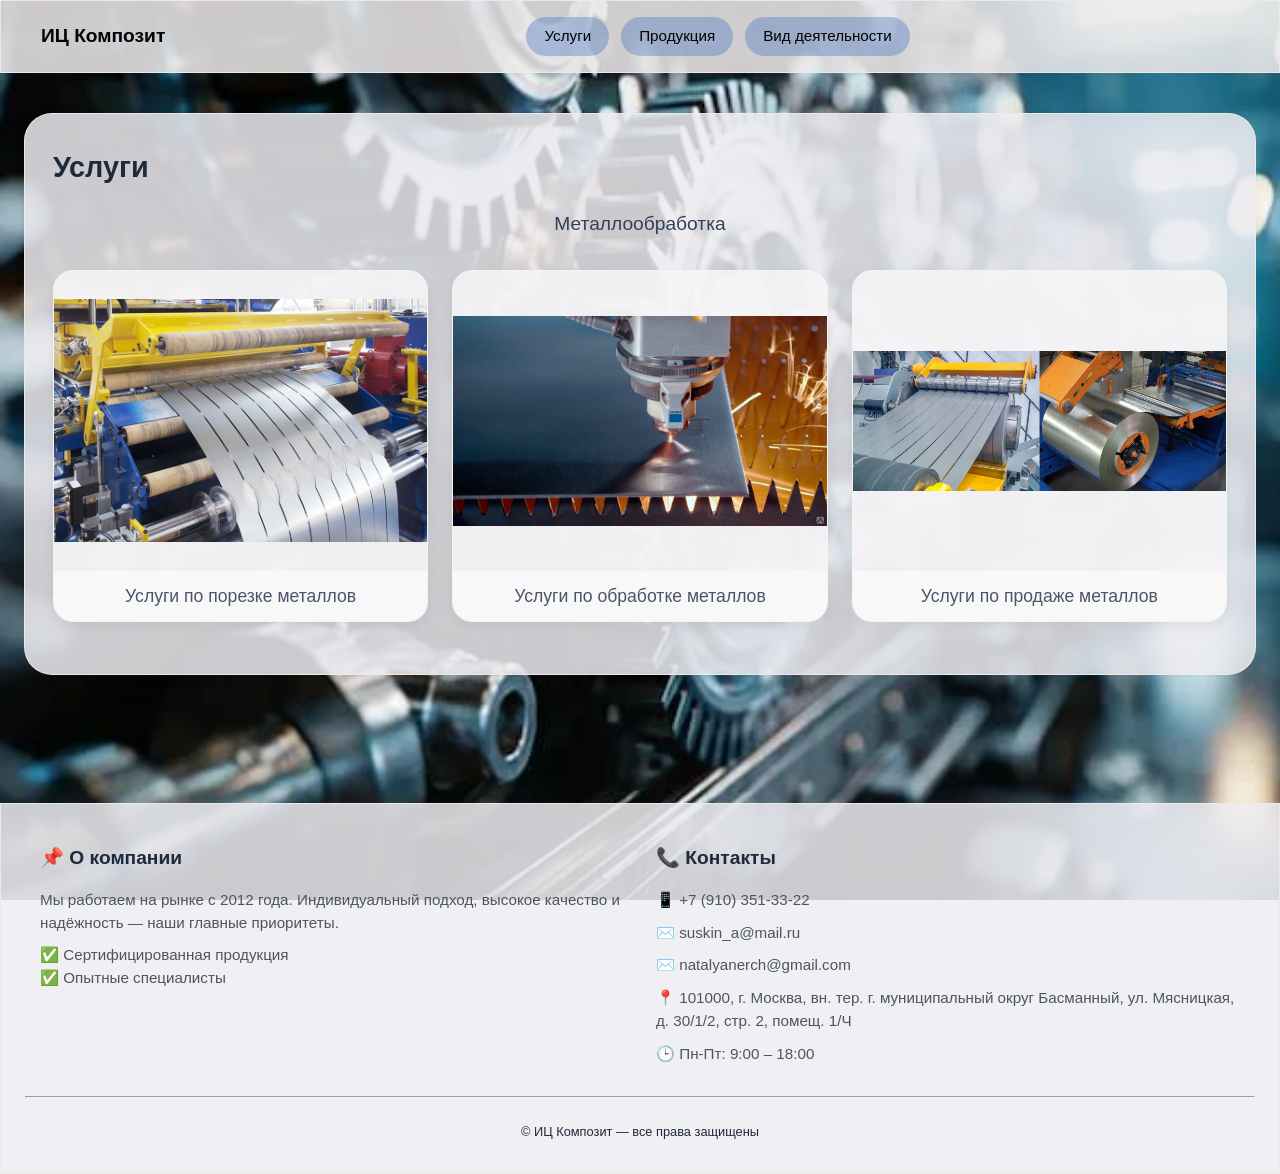
<file: index.html>
<!DOCTYPE html>
<html lang="ru">
<head>
    <meta charset="UTF-8">
    <meta name="viewport" content="width=device-width, initial-scale=1.0, user-scalable=yes">
    <title>ИЦ Композит | Официальный сайт</title>
    <link rel="stylesheet" href="css/style.css">
    <link rel="canonical" href="https://ицкомпозит.рф" />
</head>
<body>

<!-- Боковое меню полностью удалено -->

<div class="main-content" id="mainContent">
    <!-- Верхняя панель с кнопками -->
    <div class="top-bar">
        <div class="logo-area">ИЦ Композит</div>
        <nav class="nav-links">
            <a href="#" data-page="services" class="nav-btn">Услуги</a>
            <a href="#" data-page="products" class="nav-btn">Продукция</a>
            <a href="#" data-page="activity" class="nav-btn">Вид деятельности</a>
        </nav>
    </div>

    <!-- Контент загружается сюда динамически -->
    <div class="container" id="pageContent">
        <div style="text-align: center; padding: 50px;">Загрузка...</div>
    </div>

    <div class="footer-info">
        <div class="footer-grid">
            <div class="footer-col">
                <h3>📌 О компании</h3>
                <p>Мы работаем на рынке с 2012 года. Индивидуальный подход, высокое качество и надёжность — наши главные приоритеты.</p>
                <p>✅ Сертифицированная продукция<br>✅ Опытные специалисты</p>
            </div>
            <div class="footer-col">
                <h3>📞 Контакты</h3>
                <p>📱 +7 (910) 351-33-22</p>
                <p>✉️ suskin_a@mail.ru</p>
                <p>✉️ natalyanerch@gmail.com</p>
                <p>📍 101000, г. Москва, вн. тер. г. муниципальный округ Басманный, ул. Мясницкая, д. 30/1/2, стр. 2, помещ. 1/Ч</p>
                <p>🕒 Пн-Пт: 9:00 – 18:00</p>
            </div>
        </div>
        <hr>
        <p style="text-align: center; margin-top: 24px; font-size: 0.8rem;">© ИЦ Композит — все права защищены</p>
    </div>
</div>

<script src="js/script.js"></script>
</body>
</html>
</file>
<file: css/style.css>
* {
    margin: 0;
    padding: 0;
    box-sizing: border-box;
}

body {
    font-family: 'Segoe UI', Tahoma, Geneva, Verdana, sans-serif;
    background-image: url('../images/window.jfif');
    background-size: cover;
    background-position: center;
    background-attachment: fixed;
    color: #1e293b;
    line-height: 1.5;
}

/* --- Боковое меню (бургер) --- */
.overlay {
    position: fixed;
    top: 0;
    left: 0;
    width: 100%;
    height: 100%;
    background-color: rgba(0, 0, 0, 0.5);
    z-index: 998;
    opacity: 0;
    visibility: hidden;
    transition: all 0.3s ease;
}

.overlay.active {
    opacity: 1;
    visibility: visible;
}

.side-menu {
    position: fixed;
    top: 0;
    left: -280px;
    width: 280px;
    height: 100%;
    box-shadow: 2px 0 12px rgba(0, 0, 0, 0.1);
    z-index: 999;
    transition: left 0.3s ease;
    display: flex;
    flex-direction: column;
    padding: 20px 0;
}

.side-menu.open {
    left: 0;
}

.menu-header {
    padding: 20px;
    border-bottom: 1px solid #e9ecef;
    margin-bottom: 16px;
}

.menu-header h3 {
    font-size: 1.3rem;
    color: #2c3e50;
}

.menu-nav {
    display: flex;
    flex-direction: column;
    gap: 8px;
    padding: 0 16px;
}

.menu-nav a {
    background: none;
    border: none;
    text-align: left;
    padding: 12px 16px;
    font-size: 1rem;
    font-weight: 500;
    color: #2c3e50;
    border-radius: 12px;
    cursor: pointer;
    transition: all 0.2s ease;
    font-family: inherit;
    text-decoration: none;
    display: block;
}

.menu-nav a:hover {
    background-color: #e9ecef;
    transform: translateX(4px);
}

.close-menu-btn {
    margin-top: auto;
    margin-bottom: 30px;
    background-color: #f1f3f5;
    border: none;
    padding: 12px;
    border-radius: 30px;
    font-weight: 600;
    cursor: pointer;
    transition: 0.2s;
    margin-left: 16px;
    margin-right: 16px;
}

.close-menu-btn:hover {
    background-color: #dee2e6;
}

/* --- Основной контент --- */
.main-content {
    transition: filter 0.2s ease;
    min-height: 100vh;
    display: flex;
    flex-direction: column;
}

.main-content.blur {
    filter: blur(3px);
    pointer-events: none;
    user-select: none;
}

/* Шапка с бургером */
.top-bar {
    padding: 16px 24px;
    box-shadow: 0 1px 4px rgba(0, 0, 0, 0.05);
    display: flex;
    align-items: center;
    border-bottom: 1px solid #eef2f6;
}

.burger-btn {
    background: none;
    border: none;
    cursor: pointer;
    padding: 8px;
    border-radius: 8px;
    transition: background 0.2s;
    display: flex;
    flex-direction: column;
    gap: 6px;
    width: 36px;
}

.burger-btn:hover {
    background-color: #f1f3f5;
}

.burger-btn span {
    display: block;
    width: 24px;
    height: 2.5px;
    background-color: #2c3e50;
    border-radius: 4px;
    transition: 0.2s;
}

.logo-area {
    margin-left: 16px;
    font-weight: 600;
    font-size: 1.2rem;
    color: #2c3e50;
}

/* Контентная область */
.container {
    max-width: 1600px;
    margin: 0 auto;
    padding: 40px 24px;
    flex: 1;
    width: 100%;
}

/* Блок для динамического контента */
.dynamic-section {
    border-radius: 28px;
    padding: 32px 28px;
    margin-bottom: 48px;
    box-shadow: 0 4px 20px rgba(0, 0, 0, 0.02), 0 1px 2px rgba(0, 0, 0, 0.03);
    border: 1px solid #ebf3ef;
}

.page-title {
    font-size: 1.8rem;
    font-weight: 600;
    margin-bottom: 20px;
    color: #1e2a3a;
}

.editable-text {
    margin: 20px 0;
    font-size: 1.2rem;
    color: #334155;
    text-align: center;
    line-height: 1.6;
}

/* Галерея с картинками */
.image-gallery {
    display: flex;
    flex-wrap: wrap;
    gap: 24px;
    margin: 30px 0 20px;
}

/* Карточка с изображением */
.image-card {
    flex: 1 1 300px;
    border-radius: 20px;
    overflow: hidden;
    box-shadow: 0 4px 12px rgba(0, 0, 0, 0.05);
    border: 1px solid #f0f6f2;
    display: flex;
    flex-direction: column;
}

.image-card img {
    width: 100%;
    height: 300px;
    display: block;
    object-fit: contain;
}

.image-card .caption {
    padding: 12px 16px;
    font-size: 1.1rem;
    color: #4a5568;
    text-align: center;
}

/* Нижняя часть: о компании и контакты */
.footer-info {
    border-top: 1px solid #e9ecef;
    padding: 40px 24px 32px;
    margin-top: 40px;
}

.footer-grid {
    max-width: 1200px;
    margin: 0 auto;
    display: flex;
    flex-wrap: wrap;
    justify-content: space-between;
    gap: 32px;
}

.footer-col {
    flex: 1;
    min-width: 200px;
}

.footer-col h3 {
    font-size: 1.2rem;
    margin-bottom: 16px;
    color: #1e293b;
}

.footer-col p, .footer-col a {
    color: #4b5563;
    text-decoration: none;
    display: block;
    margin-bottom: 10px;
    font-size: 0.95rem;
}

.footer-col a:hover {
    color: #2c3e50;
    text-decoration: underline;
}

hr {
    margin: 20px 0 0;
    border-color: #eef2f6;
}

/* Адаптация для мобильных устройств */
@media (max-width: 680px) {
    .container {
        padding: 24px 16px;
    }
    .footer-grid {
        flex-direction: column;
        gap: 24px;
    }
    .dynamic-section {
        padding: 24px 20px;
    }
    .page-title {
        font-size: 1.5rem;
    }
    .image-card {
        flex: 1 1 100%;
    }
}

/* ===== Стили для карточек продукции ===== */
.products-grid {
    display: flex;
    flex-wrap: wrap;
    gap: 30px;
    margin: 40px 0;
    justify-content: center;
}

.product-card {
    flex: 1 1 300px;
    min-width: 280px;
    border-radius: 24px;
    padding: 28px 24px;
    box-shadow: 0 8px 24px rgba(0, 0, 0, 0.08);
    transition: transform 0.3s ease, box-shadow 0.3s ease;
    border: 1px solid #eef2f6;
}

.product-card:hover {
    transform: translateY(-5px);
    box-shadow: 0 16px 32px rgba(0, 0, 0, 0.12);
}

.product-icon {
    font-size: 48px;
    margin-bottom: 16px;
    text-align: center;
}

.product-title {
    font-size: 1.35rem;
    font-weight: 700;
    color: #1e2a3a;
    margin-bottom: 12px;
    text-align: center;
    border-bottom: 2px solid #e9ecef;
    padding-bottom: 12px;
}

.product-description {
    font-size: 0.95rem;
    color: #2c3e50;
    margin-bottom: 20px;
    text-align: center;
    font-weight: 500;
    padding: 10px 12px;
    border-radius: 12px;
}

.product-features {
    list-style: none;
    padding: 0;
    margin: 0;
}

.product-features li {
    padding: 10px 0;
    border-bottom: 1px solid #eef2f6;
    font-size: 0.95rem;
    color: #4a5568;
    display: flex;
    align-items: center;
    gap: 8px;
}

.product-features li:last-child {
    border-bottom: none;
}

.product-features li strong {
    color: #1e2a3a;
    font-weight: 600;
}

/* Адаптация для мобильных */
@media (max-width: 768px) {
    .products-grid {
        gap: 20px;
    }
    
    .product-card {
        padding: 20px 16px;
    }
    
    .product-title {
        font-size: 1.2rem;
    }
    
    .product-features li {
        font-size: 0.85rem;
        padding: 8px 0;
    }
}

/* ===== ПРОЗРАЧНЫЕ ОКНА ===== */
.dynamic-section,
.product-card,
.top-bar,
.footer-info {
    background: rgba(238, 237, 241, 0.85) !important;
    border: 1px solid rgba(240, 234, 234, 0.94) !important;
}

.side-menu {
    background: rgba(251, 252, 251, 0.94) !important;
}

.image-card {
    background: rgba(247, 246, 247, 0.85) !important;
}

.image-card .caption {
    background: rgba(250, 250, 251, 0.85) !important;
}

.product-description {
    background-color: rgba(81, 6, 244, 0.12) !important;
}

/* ===== НОВАЯ ВЕРХНЯЯ ПАНЕЛЬ С КНОПКАМИ ===== */
.top-bar {
    display: flex;
    justify-content: space-between;
    align-items: center;
    flex-wrap: wrap;
    gap: 16px;
    padding: 16px 24px;
    background: rgba(239, 235, 235, 0.85) !important;
    border-bottom: 1px solid rgba(155, 127, 127, 0.5);
}

.logo-area {
    font-weight: 600;
    font-size: 1.2rem;
    color: #00050a;
    flex-shrink: 0;
}

.nav-links {
    display: flex;
    gap: 12px;
    flex-wrap: wrap;
    justify-content: center;
    flex: 1;
}

.nav-btn {
    background: rgba(47, 103, 187, 0.327);
    border: none;
    padding: 8px 18px;
    border-radius: 40px;
    font-size: 0.95rem;
    font-weight: 500;
    color: #000103;
    text-decoration: none;
    transition: all 0.2s ease;
    cursor: pointer;
}

.nav-btn:hover {
    background: rgba(75, 119, 163, 0.25);
    transform: translateY(-2px);
}

@media (max-width: 680px) {
    .top-bar {
        flex-direction: row;
        flex-wrap: wrap;
        text-align: left;
    }
    .nav-links {
        justify-content: right;
        flex: 1;
        order: 2;
    }
    .logo-area {
        order: 1;
        flex: 0 0 auto;
    }
    .nav-btn {
        padding: 6px 14px;
        font-size: 0.85rem;
    }
}

/* ===== СТИЛИ ДЛЯ СТРАНИЦЫ "ВИД ДЕЯТЕЛЬНОСТИ" ===== */
.activity-grid {
    display: grid;
    grid-template-columns: repeat(auto-fill, minmax(280px, 1fr));
    gap: 24px;
    margin: 40px 0;
}

.activity-card {
    background: rgba(255, 255, 255, 0.6);
    border-radius: 20px;
    padding: 24px 20px;
    text-align: center;
    transition: all 0.3s ease;
    border: 1px solid rgba(255, 255, 255, 0.4);
}

.activity-card:hover {
    transform: translateY(-5px);
    background: rgba(255, 255, 255, 0.8);
    box-shadow: 0 8px 20px rgba(0, 0, 0, 0.1);
}

.activity-icon {
    font-size: 42px;
    margin-bottom: 16px;
}

.activity-title {
    font-size: 1.2rem;
    font-weight: 700;
    color: #1e2a3a;
    margin-bottom: 10px;
}

.activity-desc {
    font-size: 0.9rem;
    color: #4a5568;
    margin-bottom: 12px;
    line-height: 1.4;
}

/* Аккордеон для ОКВЭД */
.okved-wrapper {
    margin: 30px 0 20px;
}

.okved-toggle {
    width: 100%;
    background: rgba(26, 95, 122, 0.12);
    border: 1px solid rgba(26, 95, 122, 0.25);
    padding: 14px 20px;
    font-size: 1rem;
    font-weight: 600;
    color: #1e2a3a;
    text-align: left;
    cursor: pointer;
    border-radius: 16px;
    display: flex;
    align-items: center;
    gap: 10px;
    transition: all 0.3s ease;
    font-family: inherit;
}

.okved-toggle:hover {
    background: rgba(26, 95, 122, 0.2);
    transform: translateY(-2px);
}

.toggle-arrow {
    margin-left: auto;
    font-size: 0.8rem;
}

.okved-list {
    margin-top: 16px;
    background: rgba(255, 255, 255, 0.5);
    border-radius: 16px;
    padding: 16px 20px;
    border: 1px solid rgba(255, 255, 255, 0.3);
}

.okved-item {
    padding: 10px 0;
    border-bottom: 1px solid rgba(0, 0, 0, 0.06);
    font-size: 0.9rem;
    color: #4a5568;
}

.okved-item:last-child {
    border-bottom: none;
}

@media (max-width: 680px) {
    .activity-grid {
        grid-template-columns: 1fr;
        gap: 16px;
    }
    .activity-card {
        padding: 18px 16px;
    }
    .okved-toggle {
        font-size: 0.85rem;
        padding: 12px 16px;
    }
    .okved-item {
        font-size: 0.8rem;
        padding: 8px 0;
    }
}
</file>
